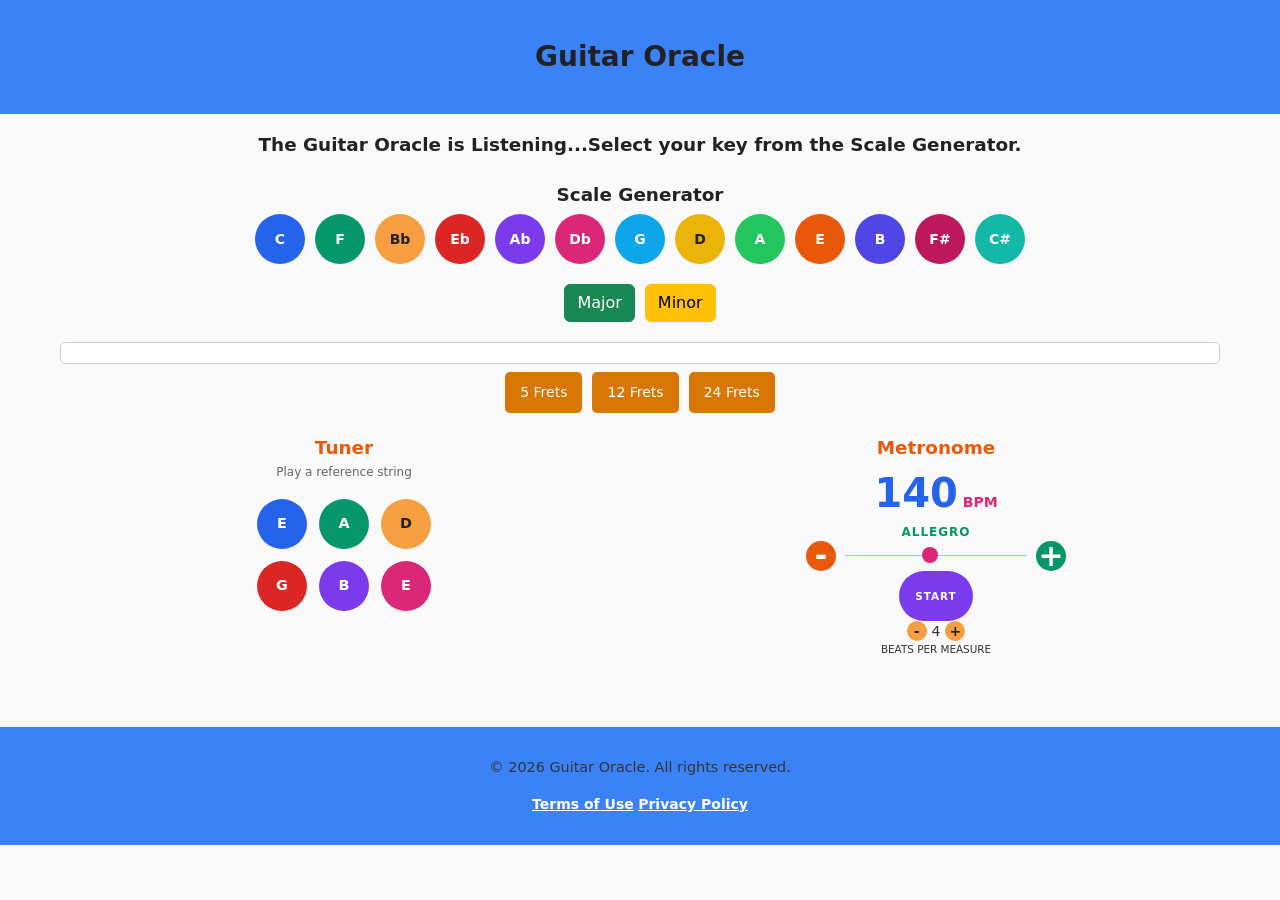
<file: index.html>
<!DOCTYPE html>
<html lang="en">

<head>
    <meta charset="UTF-8">
    <meta http-equiv="X-UA-Compatible" content="IE=edge">
    <meta name="viewport" content="width=device-width, initial-scale=1.0">

    <!-- Bootstrap CSS -->
    <link href="https://cdn.jsdelivr.net/npm/bootstrap@5.1.3/dist/css/bootstrap.min.css" rel="stylesheet"
        integrity="sha384-1BmE4kWBq78iYhFldvKuhfTAU6auU8tT94WrHftjDbrCEXSU1oBoqyl2QvZ6jIW3" crossorigin="anonymous">

    <link rel="stylesheet" href="./styles.css">
    <title>Guitar Oracle</title>
</head>

<body>
    <header class="header">
        <div class="container header-container">
            <h1 class="header-title">Guitar Oracle</h1>
        </div>
    </header>

    <div id="mobile-notice" class="mobile-notice" aria-labelledby="mobile-notice-title"
        aria-describedby="mobile-notice-message" hidden>
        <div class="container mobile-notice-content">
            <h2 id="mobile-notice-title">Mobile Notice</h2>
            <p id="mobile-notice-message"></p>
            <button type="button" id="close-mobile-notice" class="notice-close">Close</button>
        </div>
    </div>

    <main class="main-content">
        <div class="container">

            <div class="scale-output" aria-live="polite">
                <h2 id="message" class="message">The Guitar Oracle is Listening...Select your key from the Scale
                    Generator.</h2>
                <h3 id="scale-results" class="scale-results"></h3>
                <h4 id="scale-results-definition" class="scale-results-definition"></h4>
            </div>

            <!-- Scale Generator Section -->
            <section class="scale-generator" aria-labelledby="scale-generator-heading">
                <h2 id="scale-generator-heading">Scale Generator</h2>
                <div class="key-buttons" role="group" aria-label="Key Buttons">
                    <button type="button" class="btn key-btn cKey-btn" aria-label="Key of C">C</button>
                    <button type="button" class="btn key-btn fKey-btn" aria-label="Key of F">F</button>
                    <button type="button" class="btn key-btn bbKey-btn" aria-label="Key of B flat">Bb</button>
                    <button type="button" class="btn key-btn ebKey-btn" aria-label="Key of E flat">Eb</button>
                    <button type="button" class="btn key-btn abKey-btn" aria-label="Key of A flat">Ab</button>
                    <button type="button" class="btn key-btn dbKey-btn" aria-label="Key of D flat">Db</button>
                    <button type="button" class="btn key-btn gKey-btn" aria-label="Key of G">G</button>
                    <button type="button" class="btn key-btn dKey-btn" aria-label="Key of D">D</button>
                    <button type="button" class="btn key-btn aKey-btn" aria-label="Key of A">A</button>
                    <button type="button" class="btn key-btn eKey-btn" aria-label="Key of E">E</button>
                    <button type="button" class="btn key-btn bKey-btn" aria-label="Key of B">B</button>
                    <button type="button" class="btn key-btn fsKey-btn" aria-label="Key of F sharp">F#</button>
                    <button type="button" class="btn key-btn csKey-btn" aria-label="Key of C sharp">C#</button>
                </div>
                <div id="type-btn" class="type-buttons" role="group" aria-label="Scale Type Buttons">
                    <button type="button" class="btn btn-success major-btn" aria-label="Major Scale">Major</button>
                    <button type="button" class="btn btn-warning minor-btn" aria-label="Minor Scale">Minor</button>
                </div>
            </section>

            <!-- Fretboard Section -->
            <section id="scale-diagram" class="scale-diagram" aria-labelledby="fretboard-heading">
                <h2 id="fretboard-heading" class="visually-hidden">Fretboard Diagram</h2>
                <div id="fretboard1" class="fretboard1 fretboard-24" role="region" aria-label="Fretboard">
                    <!-- Fretboard notes will be dynamically generated here -->
                </div>
                <div id="fretboard-controls" class="fretboard-controls">
                    <button class="btn btn-outline-secondary" onclick="updateNumberOfFrets(5)">5 Frets</button>
                    <button class="btn btn-outline-secondary" onclick="updateNumberOfFrets(12)">12 Frets</button>
                    <button class="btn btn-outline-secondary" onclick="updateNumberOfFrets(24)">24 Frets</button>
                </div>
            </section>

            <div class="instrument-tools">
                <section class="tuner-panel" aria-labelledby="tuner-heading">
                    <div class="tuner">
                        <h2 id="tuner-heading">Tuner</h2>
                        <p class="tuner-subtitle">Play a reference string</p>
                        <div class="tuner-buttons" role="group" aria-label="Guitar string reference tones">
                            <button type="button" class="tuner-button lowE-btn" aria-label="Low E string">E</button>
                            <button type="button" class="tuner-button A-btn" aria-label="A string">A</button>
                            <button type="button" class="tuner-button D-btn" aria-label="D string">D</button>
                            <button type="button" class="tuner-button G-btn" aria-label="G string">G</button>
                            <button type="button" class="tuner-button B-btn" aria-label="B string">B</button>
                            <button type="button" class="tuner-button highE-btn" aria-label="High E string">E</button>
                        </div>
                    </div>
                </section>

                <section class="metronome-panel" aria-labelledby="metronome-heading">
                    <div class="metronome" role="group" aria-label="Metronome">
                        <h2 id="metronome-heading">Metronome</h2>
                        <div class="bpm-display">
                            <span class="tempo">140</span>
                            <span class="bpm">BPM</span>
                        </div>
                        <div class="tempo-text">Allegro</div>
                        <div class="tempo-settings">
                            <button type="button" class="adjust-tempo-btn decrease-tempo"
                                aria-label="Decrease tempo">-</button>
                            <input type="range" min="20" max="280" step="1" value="140" class="slider"
                                aria-label="Tempo in beats per minute">
                            <button type="button" class="adjust-tempo-btn increase-tempo"
                                aria-label="Increase tempo">+</button>
                        </div>
                        <button type="button" class="start-stop" aria-pressed="false">START</button>
                        <div class="measures">
                            <button type="button" class="subtract-beats stepper"
                                aria-label="Decrease beats per measure">-</button>
                            <div class="measure-count">4</div>
                            <button type="button" class="add-beats stepper"
                                aria-label="Increase beats per measure">+</button>
                        </div>
                        <span class="beats-per-measure-text">Beats per measure</span>
                    </div>
                </section>
            </div>
        </div>
    </main>

    <footer class="footer">
        <div class="container">
            <p>&copy; 2026 Guitar Oracle. All rights reserved.</p>
            <a class="footer-link" href="./terms-of-use.html">Terms of Use</a>
            <a class="footer-link" href="./privacy-policy.html">Privacy Policy</a>
        </div>
    </footer>

    <script src="./guitar.js" type="module"></script>
    <script src="./metronome.js" type="module"></script>
    <script src="./tuner.js" type="module"></script>
    <script src="./notices.js" type="module"></script>
</body>

</html>
</file>
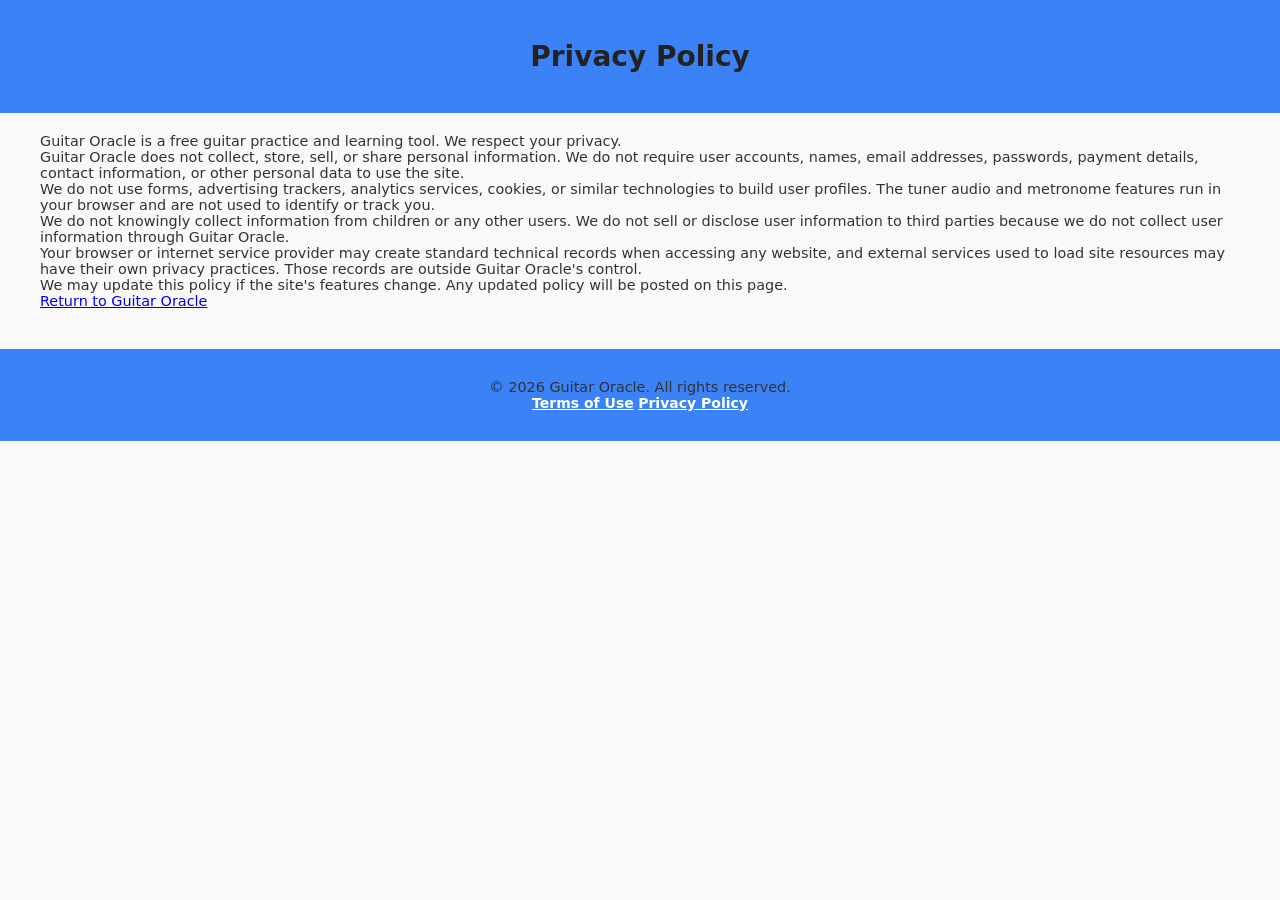
<file: privacy-policy.html>
<!DOCTYPE html>
<html lang="en">

<head>
    <meta charset="UTF-8">
    <meta name="viewport" content="width=device-width, initial-scale=1.0">
    <link rel="stylesheet" href="./styles.css">
    <title>Privacy Policy | Guitar Oracle</title>
</head>

<body>
    <header class="header">
        <div class="container header-container">
            <h1 class="header-title">Privacy Policy</h1>
        </div>
    </header>

    <main class="main-content">
        <div class="container terms-content">
            <p>Guitar Oracle is a free guitar practice and learning tool. We respect your privacy.</p>
            <p>Guitar Oracle does not collect, store, sell, or share personal information. We do not require user
                accounts, names, email addresses, passwords, payment details, contact information, or other personal
                data to use the site.</p>
            <p>We do not use forms, advertising trackers, analytics services, cookies, or similar technologies to build
                user profiles. The tuner audio and metronome features run in your browser and are not used to identify
                or track you.</p>
            <p>We do not knowingly collect information from children or any other users. We do not sell or disclose user
                information to third parties because we do not collect user information through Guitar Oracle.</p>
            <p>Your browser or internet service provider may create standard technical records when accessing any
                website, and external services used to load site resources may have their own privacy practices. Those
                records are outside Guitar Oracle's control.</p>
            <p>We may update this policy if the site's features change. Any updated policy will be posted on this page.
            </p>
            <p><a href="./index.html">Return to Guitar Oracle</a></p>
        </div>
    </main>

    <footer class="footer">
        <div class="container">
            <p>&copy; 2026 Guitar Oracle. All rights reserved.</p>
            <a class="footer-link" href="./terms-of-use.html">Terms of Use</a>
            <a class="footer-link" href="./privacy-policy.html">Privacy Policy</a>
        </div>
    </footer>
</body>

</html>
</file>
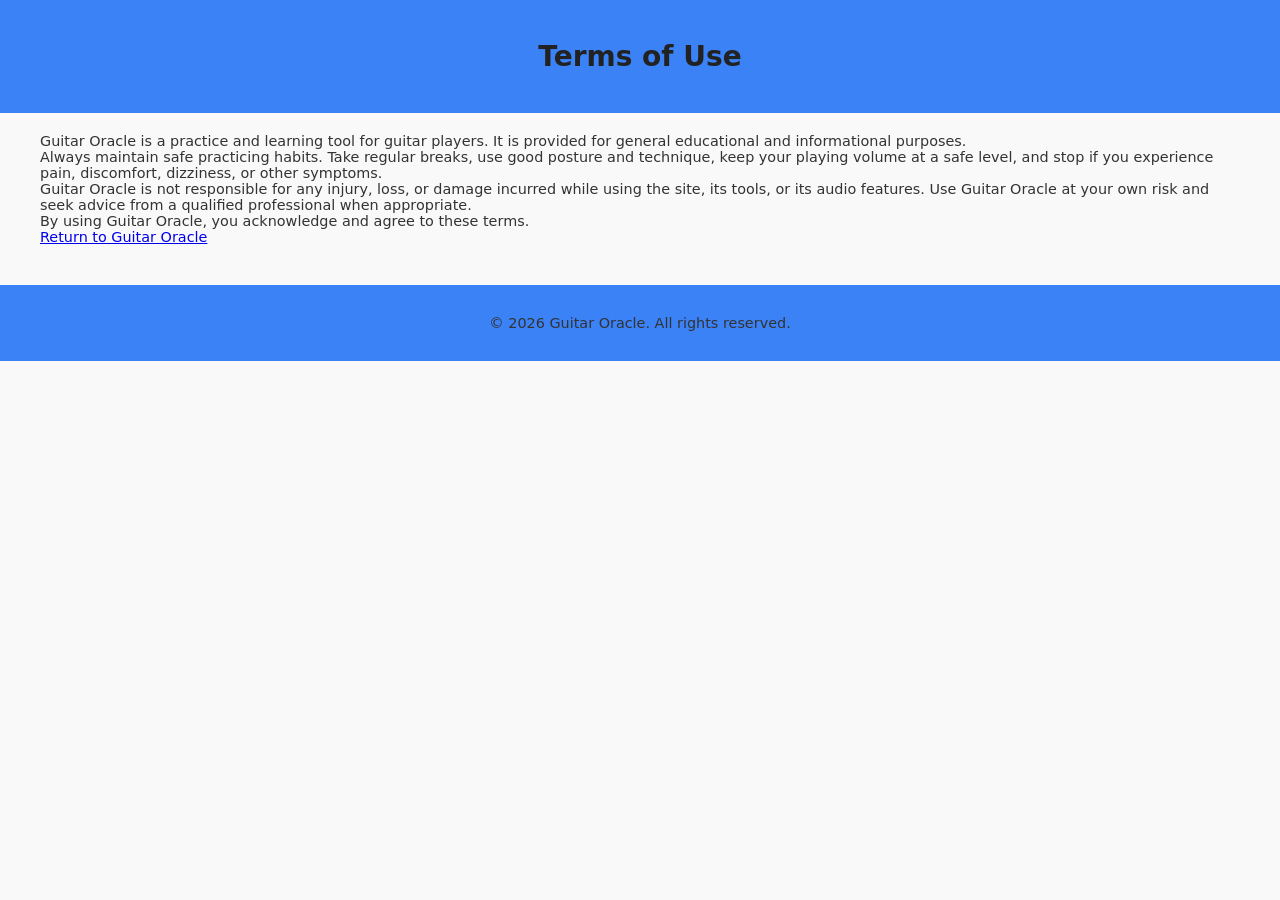
<file: terms-of-use.html>
<!DOCTYPE html>
<html lang="en">

<head>
    <meta charset="UTF-8">
    <meta name="viewport" content="width=device-width, initial-scale=1.0">
    <link rel="stylesheet" href="./styles.css">
    <title>Terms of Use | Guitar Oracle</title>
</head>

<body>
    <header class="header">
        <div class="container header-container">
            <h1 class="header-title">Terms of Use</h1>
        </div>
    </header>

    <main class="main-content">
        <div class="container terms-content">
            <p>Guitar Oracle is a practice and learning tool for guitar players. It is provided for general educational
                and informational purposes.</p>
            <p>Always maintain safe practicing habits. Take regular breaks, use good posture and technique, keep your
                playing volume at a safe level, and stop if you experience pain, discomfort, dizziness, or other
                symptoms.</p>
            <p>Guitar Oracle is not responsible for any injury, loss, or damage incurred while using the site, its
                tools, or its audio features. Use Guitar Oracle at your own risk and seek advice from a qualified
                professional when appropriate.</p>
            <p>By using Guitar Oracle, you acknowledge and agree to these terms.</p>
            <p><a href="./index.html">Return to Guitar Oracle</a></p>
        </div>
    </main>

    <footer class="footer">
        <div class="container">
            <p>&copy; 2026 Guitar Oracle. All rights reserved.</p>
        </div>
    </footer>
</body>

</html>
</file>
<file: styles.css>
:root {
    --background: #FAFAFA;
    --text-primary: #333333;
    --text-secondary: #666666;
    --primary: #3B82F6;
    --border: #D1D1D1;
    --shadow: 0 2px 4px rgba(0, 0, 0, 0.1);
    --fretboard-height: 200;
    --number-of-strings: 6;
    --string-height: 8;
    --half-string-height: calc(var(--string-height) / 2);
    --string-top-position: calc(var(--fretboard-height) / var(--number-of-strings) / 2 - var(--half-string-height));
    --double-fretmark-position-1: calc(var(--fretboard-height) * 0.25);
    --double-fretmark-position-2: calc(var(--fretboard-height) * 0.75);
    --noteDotOpacity: 0;
    --font-ui: "Segoe UI", system-ui, -apple-system, BlinkMacSystemFont, sans-serif;
}
* {
    padding: 0;
    margin: 0;
}

.mobile-notice[hidden] {
    display: none;
}

.mobile-notice {
    background: #fff7ed;
    border-bottom: 4px solid #f59e42;
}

.mobile-notice-content {
    padding-top: 18px;
    padding-bottom: 18px;
}

.mobile-notice-content h2 {
    margin-bottom: 12px;
    color: #2563eb;
    font-size: 1.1rem;
}

.mobile-notice-content p {
    margin-bottom: 20px;
    line-height: 1.5;
}

.notice-close {
    min-width: 88px;
    padding: 10px 18px;
    border: 0;
    border-radius: 24px;
    background: #22c55e;
    color: #fff;
    font-size: 0.85rem;
    font-weight: 700;
    cursor: pointer;
}

.notice-close:hover,
.notice-close:focus-visible {
    background: #059669;
    outline: 2px solid #222;
    outline-offset: 2px;
}

/* Flexbox layout for the header */
.header-container {
    display: flex;
    align-items: center; /* Align items vertically in the center */
}

/* Header */
.header-container {
    display: flex;
    justify-content: center; /* Center horizontally */
    align-items: center;     /* Center vertically if needed */
}
.header {
    background-color: #3B82F6;
    color: #fff;
    padding: 20px 0;
    text-align: center;
}

.header-title {
    margin: 0;
    font-size: 1.75rem;
}

/* Instructions Section */
.intro-text {
    margin-bottom: 20px;
}

#toggle-intro {
    margin-bottom: 10px;
    cursor: pointer;
}

.intro-list {
    list-style-type: disc;
    margin-left: 20px;
    padding-left: 0;
}

.intro-list.hidden {
    display: none;
}

/* Style the logo */
/* Style the logo as a guitar pick */
.logo {
    width: 50px; /* Adjust the size of the circle */
    height: 50px; /* Ensure the height matches the width for a perfect circle */
    background-color: #32CD32; /* Optional: Add a background color if the image has transparency */
    border-radius: 50%; /* Make the logo a circle */
    object-fit: cover; /* Ensure the image fits within the circle without distortion */
    margin-right: 10px; /* Add spacing between the logo and the text */
    display: inline-block; /* Ensure it behaves like an inline element */
}
body {
    font-family: var(--font-ui);
    font-size: 14px;
    background-color: #f9f9f9;
    color: #333;
    margin: 0;
    padding: 0;
}

.type-buttons {
    display: flex;
    gap: 10px;
    margin-bottom: 20px;
}

.scale-output {
    margin-bottom: 12px;
    text-align: center;
}

.instrument-tools {
    display: grid;
    grid-template-columns: repeat(2, minmax(0, 1fr));
    align-items: start;
    gap: 24px;
    margin-top: 24px;
}

#scale-results,
.scale-results-definition {
    width: 100%;
    margin: 0 auto;
    text-align: center;
}

.scale-results-definition {
    margin-bottom: 20px;
}

.scale-generator {
    width: 100%;
    margin-bottom: 0;
}

.scale-example-link {
    color: #2563eb;
    font-weight: 700;
}

.scale-example-link:hover,
.scale-example-link:focus-visible {
    color: #db2777;
}

.tuner-panel,
.metronome-panel {
    min-height: 250px;
}

.tuner-panel,
.metronome-panel {
    display: flex;
    align-items: center;
    justify-content: center;
}

.tuner-panel,
.metronome-panel {
    align-items: flex-start;
}

.visually-hidden {
    position: absolute;
    width: 1px;
    height: 1px;
    padding: 0;
    margin: -1px;
    overflow: hidden;
    clip: rect(0, 0, 0, 0);
    white-space: nowrap;
    border: 0;
}

.tuner-panel {
    min-width: 0;
}

.tuner {
    width: 100%;
    max-width: 300px;
    min-height: 250px;
    display: flex;
    flex-direction: column;
    align-items: center;
    justify-content: flex-start;
    text-align: center;
    color: var(--text-primary);
}

.tuner h2 {
    margin-bottom: 4px;
    color: #ea580c;
}

.metronome h2 {
    margin-bottom: 4px;
    color: #ea580c;
}

.tuner-subtitle {
    margin-bottom: 18px;
    color: var(--text-secondary);
    font-size: 0.75rem;
}

.tuner-buttons {
    display: grid;
    grid-template-columns: repeat(3, 50px);
    gap: 12px;
}

.tuner-button {
    width: 50px;
    height: 50px;
    border: 0;
    border-radius: 50%;
    color: #fff;
    font-size: 0.9rem;
    font-weight: 700;
    cursor: pointer;
    transition: filter 0.2s ease, transform 0.2s ease;
}

.tuner-button:nth-child(1) { background-color: #2563eb; }
.tuner-button:nth-child(2) { background-color: #059669; }
.tuner-button:nth-child(3) { background-color: #f59e42; color: #222; }
.tuner-button:nth-child(4) { background-color: #dc2626; }
.tuner-button:nth-child(5) { background-color: #7c3aed; }
.tuner-button:nth-child(6) { background-color: #db2777; }

.tuner-button:hover,
.tuner-button:focus-visible {
    filter: brightness(0.88);
    transform: translateY(-2px);
    outline: 2px solid #222;
    outline-offset: 2px;
}

.tuner-button.is-playing {
    outline: 4px solid #22c55e;
    outline-offset: 3px;
    box-shadow: 0 0 0 2px #22c55e;
}

@media (max-width: 768px) {
    .tuner-panel,
    .tuner {
        min-height: auto;
    }

    .instrument-tools {
        grid-template-columns: 1fr;
        gap: 20px;
    }
}

.cKey-btn    { background-color: #2563eb; color: #fff; } /* Bold Blue */
.fKey-btn    { background-color: #059669; color: #fff; } /* Bold Green */
.bbKey-btn   { background-color: #f59e42; color: #222; } /* Bold Orange-Yellow */
.ebKey-btn   { background-color: #dc2626; color: #fff; } /* Bold Red */
.abKey-btn   { background-color: #7c3aed; color: #fff; } /* Bold Purple */
.dbKey-btn   { background-color: #db2777; color: #fff; } /* Bold Pink */
.gKey-btn    { background-color: #0ea5e9; color: #fff; } /* Bold Sky Blue */
.dKey-btn    { background-color: #eab308; color: #222; } /* Bold Gold */
.aKey-btn    { background-color: #22c55e; color: #fff; } /* Bold Green */
.eKey-btn    { background-color: #ea580c; color: #fff; } /* Bold Orange */
.bKey-btn    { background-color: #4f46e5; color: #fff; } /* Bold Indigo */
.fsKey-btn   { background-color: #be185d; color: #fff; } /* Bold Deep Pink */
.csKey-btn   { background-color: #14b8a6; color: #fff; } /* Bold Teal */
.key-btn:focus, .key-btn:hover {
    filter: brightness(0.9);
    outline: 2px solid #222;
}

#fretboard-heading {
    text-align: center;
    width: 100%;
    margin-bottom: 10px;
}

#type-btn {
    display: none; /* Hide the buttons initially */
}

h1, h2 {
    color: #222;
    font-weight: 700;
}

h1 { font-size: 1.75rem; }
h2 { font-size: 1.15rem; }
h3 { font-size: 1rem; }
h4 { font-size: 0.95rem; }

h3 {
    color: var(--text-primary);
    font-weight: 600;
}

p {
    color: var(--text-primary);
    font-size: 0.9rem;
    font-weight: 400;
}

.container {
    max-width: 1200px;
    margin: 0 auto;
    padding: 20px;
}

#logo {
    max-width: 5%;
    height: auto;
    border-radius: 10px;
}
.settings {
    display: flex;
    color: #fff;
    padding: 5px;
    border-bottom: 1px solid #444;
    background-color: #282828;
}

label {
    margin: 0 10px;
}

.string {
    width: 100%;
    height:100%;
    display: flex;
    position: relative;
}
.string::before {
    content: '';
    width: 100%;
    height: calc(var(--string-height) * 1px);
    background: linear-gradient(#eee, #999);
    /* box-shadow: 76px 3px 10px #806233; */
    z-index: 1;
    position: absolute;
    top: 22px;
    top: calc(var(--string-top-position) * 1px);
}
.note-fret {
    display: flex;
    flex: 1;
    border-right: 10px solid;
    border-image: linear-gradient(to left, #777, #bbb, #777) 1 100%;
    justify-content: center;
    align-items: center;
    position: relative;
}
.note-fret:first-child {
    background: #5c5e5e;
    min-width: 76px;
    border-right: 12px solid;
    flex-grow: 0;
    flex-shrink: 0;
    border-image: linear-gradient(to left, #bbb,#fff,#bbb);
}
.note-fret:before {
    content: attr(data-note);
    width: 33px;
    height: 33px;
    border-radius: 50%;
    line-height: 33px;
    text-align: center;
    background: #4dc5e7;
    z-index: 2;
    color: #eee;
    opacity: var(--noteDotOpacity);
}
.single-fretmark::after, .double-fretmark:before, .double-fretmark::after {
    content: "";
    position: absolute;
    height: 20px;
    width: 20px;
    border-radius: 50%;
    background: #5c5e5e;
}

.single-fretmark::after {
    top: calc(var(--fretboard-height) /2 *1px);
    transform: translate(0, -50%);
}
.double-fretmark:before {
    top: calc(var(--double-fretmark-position-1) * 1px);
    transform: translate(-140%, -50%);
}
.double-fretmark::after {
    top: calc(var(--double-fretmark-position-2) * 1px);
    transform: translate(-140%, -50%);
}
.note-name-section {
    width: 100%;
    color: #fff;
    font-weight: 400;
    font-size: 1.75rem;
    display: flex;
    justify-content: center;
}
.note-name-section span {
    padding: 10px;
    cursor: pointer;
}
.note-name-section span:hover {
    color: #4dc5e7;
}
.lower-container{
    display: flex;
}

/* Scale Generator */
.scale-generator {
    margin-bottom: 0;
    display: flex;
    flex-direction: column;
    align-items: center;   /* Center children horizontally */
    justify-content: center;
    text-align: center;
}
.key-buttons,
#type-btn,
#scale-results,
#message {
    justify-content: center;
    text-align: center;
    width: 100%;
    display: flex;
    flex-wrap: wrap;
}

/* Scale Generator Button */
#scale-gen-btn {
    background-color: #3B82F6; /* Blue */
    color: #FFFFFF; /* White text */
    width: 35px;
    height: 35px;
    border-radius: 50%;
    line-height: 33px;
    text-align: center;
    font-size: 16px;
    font-weight: 700;
    border: none;
    cursor: pointer;
    transition: background-color 0.3s ease;
}

#scale-gen-btn:hover {
    background-color: #2563EB; /* Darker Blue */
}

.key-buttons {
    display: flex;
    flex-wrap: wrap;
    gap: 10px;
    margin-bottom: 20px;
}

.key-btn {
    width: 50px;
    height: 50px;
    font-size: 14px;
    font-weight: bold;
    border-radius: 50%;
    text-align: center;
    line-height: 50px;           /* Ensures vertical centering */
    cursor: pointer;
    display: flex;               /* Add flexbox for perfect centering */
    align-items: center;         /* Vertically center */
    justify-content: center;     /* Horizontally center */
    padding: 0;                  /* Remove default padding */
    border: none;                /* Optional: remove border if not needed */
}

/* Type Select Button */
#type-select-btn {
    background-color: #059669; /* Green */
    color: #FFFFFF; /* White text */
    width: 60px;
    height: 40px;
    font-size: 16px;
    font-weight: 600;
    border-radius: 5px;
    border: none;
    cursor: pointer;
    transition: background-color 0.3s ease;
}

#type-select-btn:hover {
    background-color: #047857; /* Darker Green */
}

/* Fretboard Section */
.fretboard-controls {
    display: flex;
    justify-content: center;
    gap: 10px;
    margin-bottom: 20px;
}

/* Fretboard */
.fretboard1 {
    display: flex;
    flex-direction: column;
    height: auto;
    margin-bottom: 8px;
    border: 1px solid #ccc;
    padding: 10px;
    background-color: #fff;
    border-radius: 5px;
    width: 100%; /* Ensure it fits within the screen */
    overflow-x: auto; /* Allow horizontal scrolling if needed */
}

/* Fretboard Controls Button */
#fretboard-controls button {
    background-color: #D97706; /* Amber/Orange */
    color: #FFFFFF; /* White text */
    border: none;
    padding: 10px 15px;
    font-size: 14px;
    cursor: pointer;
    border-radius: 5px;
    transition: background-color 0.3s ease;
}

#fretboard-controls button:hover {
    background-color: #B45309; /* Darker Amber */
}

.fret-number-row {
    display: flex;
    width: 100%;
    height: 30px; /* Adjust height as needed */
    background-color: #333; /* Background color for the fret number row */
    color: #fff; /* Text color for fret numbers */
    font-size: 13px; /* Adjust font size as needed */
    align-items: center;
    justify-content: space-between; /* Ensure even spacing */
    box-sizing: border-box; /* Include padding and border in width calculations */
}

.fret-number {
    flex: 1; /* Ensure each fret number takes up equal space */
    text-align: center;
    border-right: 1px solid #444; /* Optional: Add a border between fret numbers */
}

.fret-number:last-child {
    border-right: none; /* Remove the border for the last fret */
}

.fret-number:first-child {
    background-color: #444; /* Optional: Different background for the nut */
    min-width: 76px;
    border-right: 1px solid #444; /* Optional: Add a border for the nut */
    flex-grow: 0;
    flex-shrink: 0;
}



.sg-string {
    width: 100%;
    height:100%;
    display: flex;
    position: relative;
}

.sg-string::before {
    content: '';
    width: 100%;
    height: calc(var(--string-height) * 1px);
    background: linear-gradient(#eee, #999);
    z-index: 1;
    position: absolute;
    top: 22px;
    top: calc(var(--string-top-position) * 1px);
}

.sg-note-fret {
    display: flex;
    flex: 1;
    border-right: 10px solid;
    border-image: linear-gradient(to left, #777, #bbb, #777) 1 100%;
    justify-content: center;
    align-items: center;
    position: relative;
}

.sg-note-fret:first-child {
    background: #5c5e5e;
    min-width: 76px;
    border-right: 12px solid;
    flex-grow: 0;
    flex-shrink: 0;
    border-image: linear-gradient(to left, #bbb,#fff,#bbb);
}

.sg-note-fret:before {
    content: attr(data-note);
    width: 33px;
    height: 33px;
    border-radius: 50%;
    line-height: 33px;
    text-align: center;
    background: #E5E7EB;
    z-index: 2;
    color: #374151;
    opacity: var(--noteDotOpacity);
}

.sg-note-fret.highlighted {
    /*background: #4dc5e7;  Same background as hover */
    border-color: #eee; /* Same border color as hover */
    color: #fff; /* Text color for better contrast */
    opacity: 1; /* Ensure visibility */
}

.sg-single-fretmark::after, .sg-double-fretmark:before, .sg-double-fretmark::after {
    content: "";
    position: absolute;
    height: 20px;
    width: 20px;
    border-radius: 50%;
    background: #5c5e5e;
}

.sg-single-fretmark::after {
    top: calc(var(--fretboard-height) /2 *1px);
    transform: translate(0, -50%);
}
.sg-double-fretmark:before {
    top: calc(var(--double-fretmark-position-1) * 1px);
    transform: translate(-140%, -50%);
}
.sg-double-fretmark::after {
    top: calc(var(--double-fretmark-position-2) * 1px);
    transform: translate(-140%, -50%);
}

/* Media Query for 5 Frets */
@media (max-width: 768px) {
    .fretboard-5 {
        width: 100%; /* Example: Adjust width for 5 frets */
        padding: 5px; /* Adjust padding for smaller screens */
        border-radius: 3px; /* Adjust border radius */
    }

    

    .fret-number {
        flex: 0 0 calc(100% / 6); /* Match the width of sg-note-fret */
        text-align: center;
        border-right: 1px solid #444; /* Optional: Add a border between fret numbers */
        padding: 5px 0; /* Add padding for better spacing */
        font-size: 10px; /* Adjust font size for smaller screens */
        line-height: 20px; /* Match the line height of sg-note-fret */
        width: 28px; /* Match the width of sg-note-fret */
        height: 28px; /* Match the height of sg-note-fret */
    }

    .fret-number:last-child {
        border-right: none; /* Remove the border for the last fret */
    }

    .fret-number:first-child {
        background-color: #444; /* Optional: Different background for the nut */
        min-width: 76px; /* Allow the nut to resize */
        border-right: 1px solid #444; /* Optional: Add a border for the nut */
    }

    .sg-note-fret {
        flex: 0 0 calc(100% / 6); /* Divide the width equally for 12 frets */
        width: calc(100% / 6); /* Ensure each fret takes up equal space */
        height: 28px; /* Adjust height for smaller screens */
        line-height: 28px; /* Match the height */
        font-size: 12px; /* Adjust font size for smaller screens */
    }

    .sg-note-fret:before {
        width: 28px; /* Smaller note dots */
        height: 28px;
        line-height: 28px;
        font-size: 12px; /* Smaller font size for note labels */
    }
}

/* Mobile Styles */
@media (max-width: 768px) {
    /* Adjust the container layout */
    .container {
        flex-direction: column; /* Stack elements vertically */
        padding: 10px;
    }

    /* Scale Generator Buttons */
    #scale-gen-btn {
        width: 30px; /* Smaller button size */
        height: 30px;
        font-size: 14px; /* Smaller font size */
        line-height: 28px;
    }

    /* Type Select Buttons */
    #type-select-btn {
        width: 50px; /* Smaller button size */
        height: 35px;
        font-size: 14px; /* Smaller font size */
    }

    /* Fretboard Controls Buttons */
    #fretboard-controls button {
        padding: 8px 12px; /* Smaller padding */
        font-size: 14px; /* Smaller font size */
    }

    .fretboard1 {
        padding: 5px; /* Reduce padding for smaller screens */
        border-radius: 3px; /* Adjust border radius */
        overflow-x: scroll; /* Ensure horizontal scrolling if needed */
        box-sizing: border-box;
    }

    .fretboard-controls {
        flex-wrap: wrap;
    }

    .scale-diagram {
        min-width: 0;
        overflow: hidden;
    }

    /* Media query for .fretboard1 when .fretboard-5 is also present */

    .fretboard1.fretboard-5 {
        width: 98vw;      /* Example: make it responsive on small screens */
        min-width: 0;
        max-width: 100vw; /* Prevent overflow */
        padding: 8px;     /* Adjust padding for mobile */
        border-radius: 6px;
        overflow-x: auto;
        box-sizing: border-box;
    }
   
    /* Media query for .fretboard1 when .fretboard-12 is also present */
    @media (max-width: 768px) {
    .fretboard1.fretboard-12 {
        width: 98vw;
        min-width: 0;
        max-width: 100vw;
        padding: 7px;
        border-radius: 5px;
        overflow-x: auto;
        box-sizing: border-box;
        box-sizing: border-box;
    }
    .fretboard1.fretboard-12 .fret-number-row,
    .fretboard1.fretboard-12 .sg-string {
        width: 100%;
        min-width: 0;
        display: flex;
        position: relative;
    }
    .fretboard1.fretboard-12 .fret-number,
    .fretboard1.fretboard-12 .sg-note-fret {
        flex: 1 1 0;
        min-width: 0;
        max-width: none;
        width: auto;
        text-align: center;
        border-right: 1px solid #444;
        line-height: 28px;
        height: 28px;
        font-size: 12px;
        box-sizing: border-box;
        display: flex;
        align-items: center;
        justify-content: center;
    }
    .fretboard1.fretboard-12 .fret-number:first-child,
    .fretboard1.fretboard-12 .sg-note-fret:first-child {
        width: 76px;
        min-width: 76px;
        max-width: 76px;
        flex: 0 0 76px;
        background: #444;
        flex-shrink: 0;
        flex-grow: 0;
    }
}  

    /* Media query for .fretboard1 when .fretboard-24 is also present */
    .fretboard1.fretboard-24 {
        width: 98vw;
        min-width: 0;
        max-width: 100vw;
        padding: 7px;
        border-radius: 5px;
        overflow-x: auto;
        box-sizing: border-box;
    }
    .fretboard1.fretboard-24 .fret-number {
        width: 28px;
        min-width: 28px;
        max-width: 28px;
        text-align: center;
        border-right: 1px solid #444;
        line-height: 28px;
        height: 28px;
        background: #333;
        color: #fff;
        font-size: 12px;
        box-sizing: border-box;
        display: flex;
        align-items: center;
        justify-content: center;
    }
    .fretboard1.fretboard-24 .fret-number-row {
        min-width: calc(28px * 24 + 76px);
        width: min-content;
        display: flex;
        position: relative;
    }
    .fretboard1.fretboard-24 .sg-string {
        /* 24 frets at 28px each + 76px for the nut */
        min-width: calc(28px * 24 + 76px);
        width: min-content;
        display: flex;
        position: relative;
    }
    .fretboard1.fretboard-24 .sg-note-fret {
        flex: 0 0 28px;
        width: 28px;
        min-width: 28px;
        max-width: 28px;
    }
    .fretboard1.fretboard-24 .sg-note-fret:first-child {
        min-width: 76px;
        max-width: 76px;
        width: 76px;
    }
    .fretboard1.fretboard-24 .sg-string::before {
        content: '';
        position: absolute;
        left: 0;
        top: calc(var(--string-top-position) * 1px);
        height: calc(var(--string-height) * 1px);
        width: 100%;
        background: linear-gradient(#eee, #999);
        z-index: 1;
        pointer-events: none;
    }

        .fretboard1.fretboard-24 .fret-number:first-child {
        width: 76px;
        min-width: 76px;
        max-width: 76px;
        background: #444;
        flex-shrink: 0;
        flex-grow: 0;
    }    

    /* Adjust the logo size */
    .logo {
        width: 40px; /* Smaller logo */
        height: 40px;
    }

    /* Adjust the note name section */
    .note-name-section {
        font-size: 1.5em; /* Smaller font size */
    }

    /* Hide unnecessary elements for smaller screens */
    .settings {
        display: none;
    }
}

/* Metronome */
.metronome {
    display: flex;
    flex-direction: column;
    width: 100%;
    max-width: 300px;
    height: 250px;
    align-items: center;
    justify-content: flex-start;
    color: var(--text-primary);
}
.bpm-display {
    width: 100%;
    text-align: center;
    color: #db2777;
    font-weight: bold;
}
.bpm-display .tempo {
    font-size: 2.5rem;
    color: #2563eb;
}
.tempo-text {
    font-size: .75rem;
    text-transform: uppercase;
    text-align: center;
    color: #059669;
    font-weight: 700;
    letter-spacing: 1px;
}

.tempo-settings {
    display: flex;
    width: 100%;
    max-width: 260px;
    align-items: center;
    gap: 8px;
    justify-content: space-between;
}

.tempo-settings .adjust-tempo-btn {
    width: 30px;
    height: 30px;
    font-size: 30px;
    border-radius: 50%;
    border: 0;
    text-align: center;
    cursor: pointer;
    line-height: 25px;
    color: #fff;
    font-weight: 700;
    padding: 0;
}

.tempo-settings .decrease-tempo {
    background: #ea580c;
}

.tempo-settings .increase-tempo {
    background: #059669;
}

.tempo-settings .adjust-tempo-btn:hover,
.tempo-settings .adjust-tempo-btn:focus-visible {
    filter: brightness(0.88);
    outline: 2px solid #222;
    outline-offset: 2px;
}

input[type=range] {
    -webkit-appearance: none;
    appearance: none;
    background-color: transparent;
    width: 70%;
}

input[type=range]::-webkit-slider-thumb {
    -webkit-appearance: none;
    appearance: none;
}

input[type=range]:focus {
    outline: none;
}

input[type=range]::-webkit-slider-thumb {
    -webkit-appearance: none;
    width: 16px;
    height: 16px;
    border-radius: 50%;
    background: #db2777;
    cursor: pointer;
    margin-top: -8px;
}

input[type=range]::-moz-range-thumb {
    -webkit-appearance: none;
    appearance: none;
    width: 16px;
    height: 16px;
    border-radius: 50%;
    background: #db2777;
    cursor: pointer;
    border: none;
}

input[type=range]::-webkit-slider-runnable-track {
    width: 100%;
    height: 1px;
    background-color: #93c5fd;
}

input[type=range]::-moz-range-track {
    width: 100%;
    height: 1px;
    background-color: #93c5fd;
}

.start-stop {
    width: 74px;
    height: 50px;
    font-size: 0.65rem;
    text-align: center;
    background: #7c3aed;
    border: 0;
    border-radius: 25px;
    color: #fff;
    line-height: 50px;
    margin: 0 auto;
    cursor: pointer;
    font-weight: 700;
    letter-spacing: 1px;
}

.start-stop:hover,
.start-stop:focus-visible {
    background: #db2777;
    outline: 2px solid #222;
    outline-offset: 2px;
}

.measures {
    display: flex;
    justify-content: center;
}

.measures .stepper {
    width: 20px;
    height: 20px;
    border-radius: 50%;
    border: 0;
    background: #f59e42;
    color: #222;
    text-align: center;
    margin: 0 5px;
    cursor: pointer;
    font-weight: 700;
    padding: 0;
}

.measures .stepper:hover,
.measures .stepper:focus-visible {
    background: #db2777;
    color: #fff;
    outline: 2px solid #222;
    outline-offset: 2px;
}

.measures .add-beats {
    line-height: 20px;
}

.beats-per-measure-text {
    text-align: center;
    font-size: 0.65rem;
    text-transform: uppercase;
}


/* Footer */
.footer {
    background-color: #3B82F6;
    color: #fff;
    text-align: center;
    padding: 10px 0;
    margin-top: 20px;
}

.footer-link {
    color: #fff;
    font-weight: 700;
}

.footer-link:focus-visible,
.footer-link:hover {
    color: #f59e42;
}
</file>
